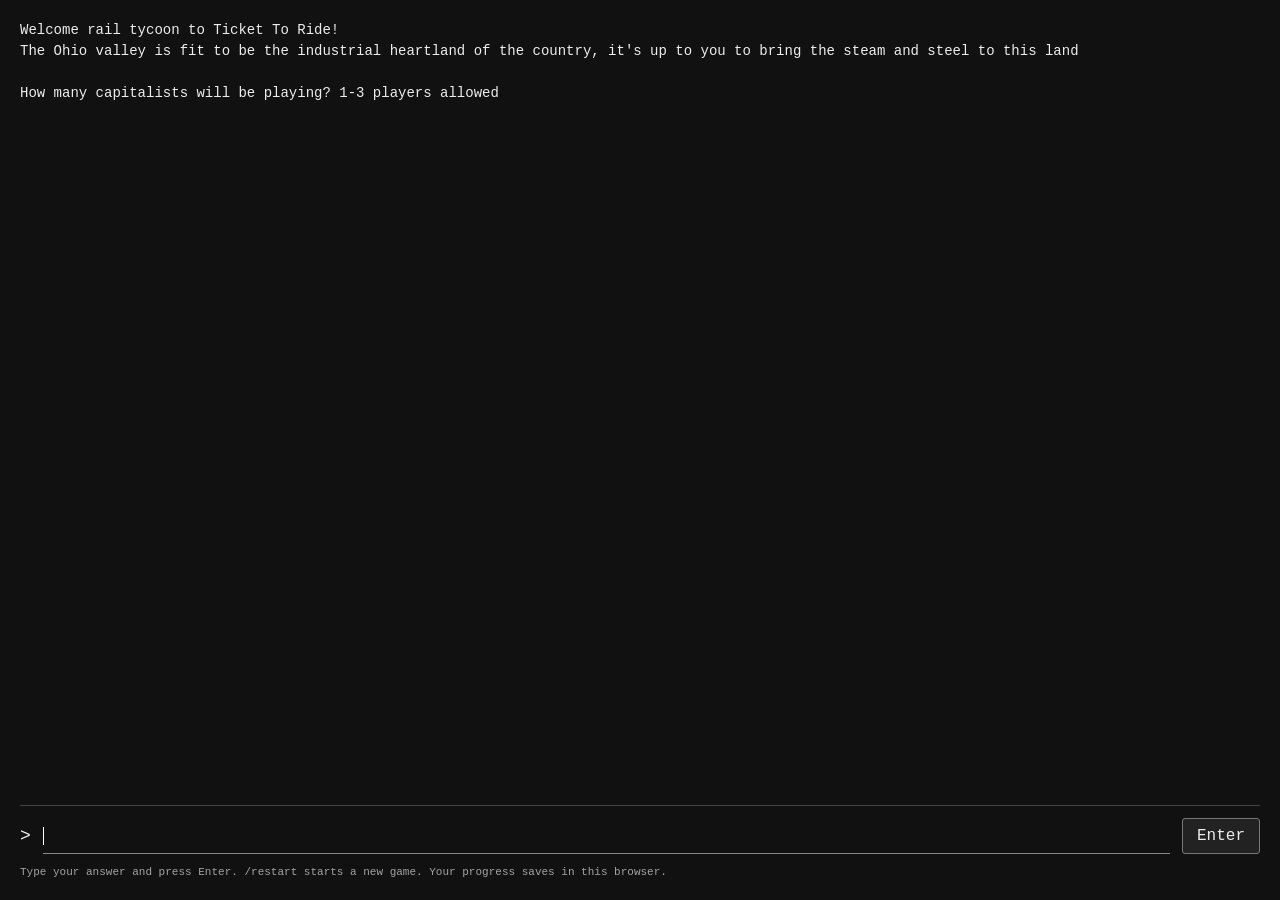
<file: index.html>
<!doctype html>
<html lang="en">
<head>
  <meta charset="utf-8">
  <meta name="viewport" content="width=device-width, initial-scale=1">
  <meta http-equiv="refresh" content="0; url=./web/">
  <title>Ticket to Ride: Ohio Valley</title>
</head>
<body>
  <p><a href="./web/">Play Ticket to Ride: Ohio Valley</a></p>
</body>
</html>
</file>
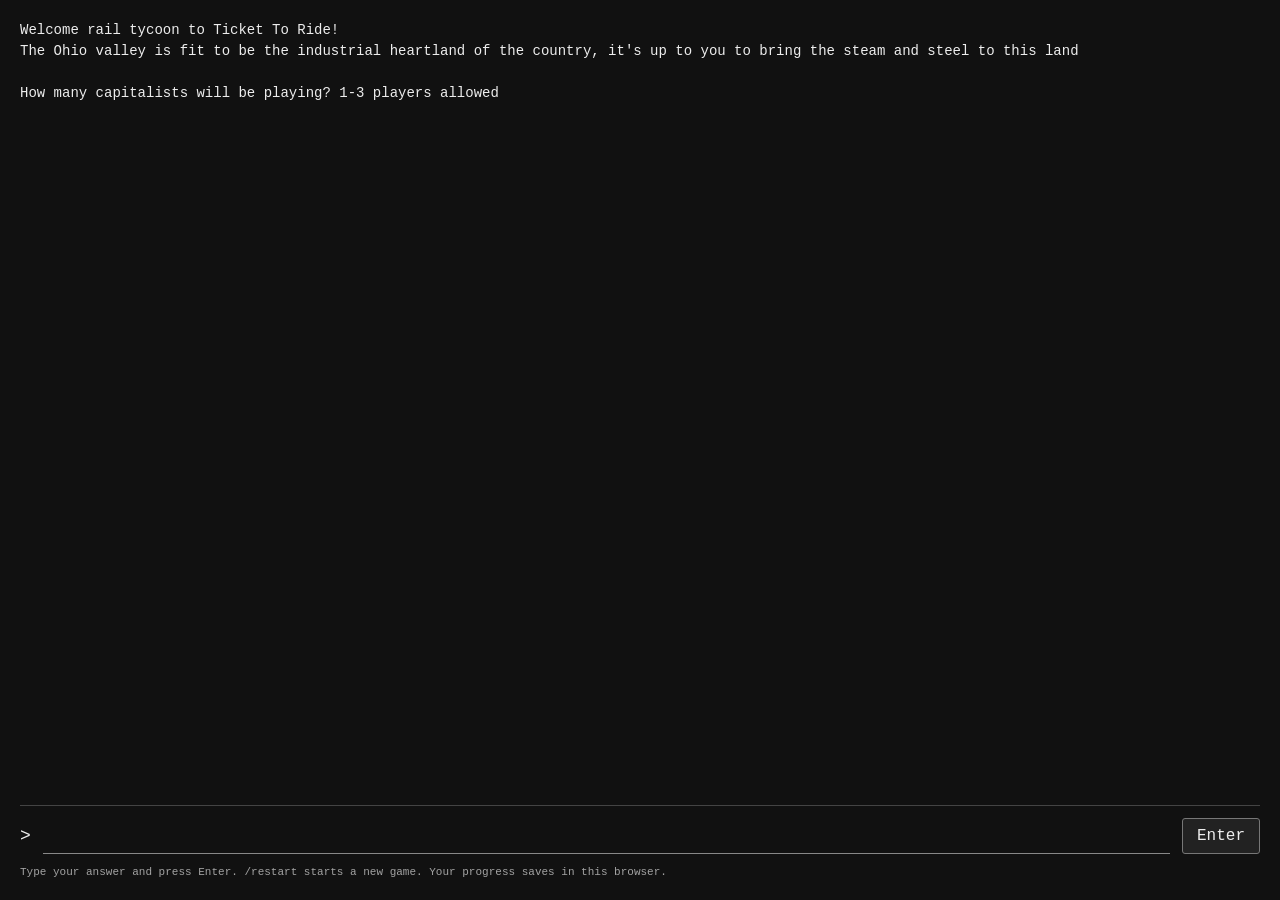
<file: web/index.html>
<!doctype html>
<html lang="en">
<head>
  <meta charset="utf-8">
  <meta name="viewport" content="width=device-width, initial-scale=1">
  <meta name="description" content="Play Ticket to Ride: Ohio Valley in your browser. Type answers to the original terminal prompts.">
  <title>Ticket to Ride — Terminal</title>
  <link rel="stylesheet" href="style.css">
</head>
<body>
  <main aria-label="Ticket to Ride terminal">
    <div id="output-scroll" tabindex="0" aria-label="Game output. Scroll to read earlier turns.">
      <pre id="output" role="log" aria-live="polite" aria-relevant="additions text"></pre>
    </div>
    <form id="input-form" autocomplete="off">
      <label for="answer">&gt;</label>
      <input id="answer" name="answer" aria-label="Answer the game prompt" spellcheck="false" autocapitalize="off" autocomplete="off" autofocus maxlength="100">
      <button type="submit">Enter</button>
    </form>
    <p class="hint" id="save-hint">Type your answer and press Enter. <code>/restart</code> starts a new game. Your progress saves in this browser.</p>
    <noscript>This game needs JavaScript enabled to run.</noscript>
  </main>
  <script src="game.js"></script>
  <script src="terminal.js"></script>
</body>
</html>
</file>
<file: web/style.css>
:root { color-scheme: dark; font-family: Consolas, "Courier New", monospace; color: #ededed; background: #111; }
* { box-sizing: border-box; }
body { margin: 0; }
main { height: 100vh; height: 100dvh; display: flex; flex-direction: column; max-width: 1400px; padding: 20px; margin: auto; }
#output-scroll { min-height: 0; flex: 1; overflow: auto; padding-bottom: 14px; scrollbar-gutter: stable; }
#output { margin: 0; font: inherit; font-size: 14px; line-height: 1.5; white-space: pre; tab-size: 4; }
form { display: flex; align-items: center; border-top: 1px solid #444; padding-top: 12px; gap: 12px; }
label { font-size: 18px; }
input { min-width: 0; flex: 1; padding: 8px 0; font: inherit; font-size: 16px; background: transparent; color: inherit; border: 0; border-radius: 0; outline: none; caret-color: white; }
input:focus-visible { box-shadow: 0 1px #888; }
button { padding: 8px 14px; border: 1px solid #777; background: #222; color: inherit; font: inherit; border-radius: 3px; cursor: pointer; }
button:hover { background: #333; }
button:focus-visible, #output-scroll:focus-visible { outline: 2px solid white; outline-offset: 3px; }
.hint { margin: 10px 0 0; color: #a3a3a3; font-size: 11px; line-height: 1.5; }
code { font: inherit; }
@media (max-width: 650px) { main { padding: 12px; } #output { font-size: 12px; } .hint { font-size: 10px; } }
</file>
